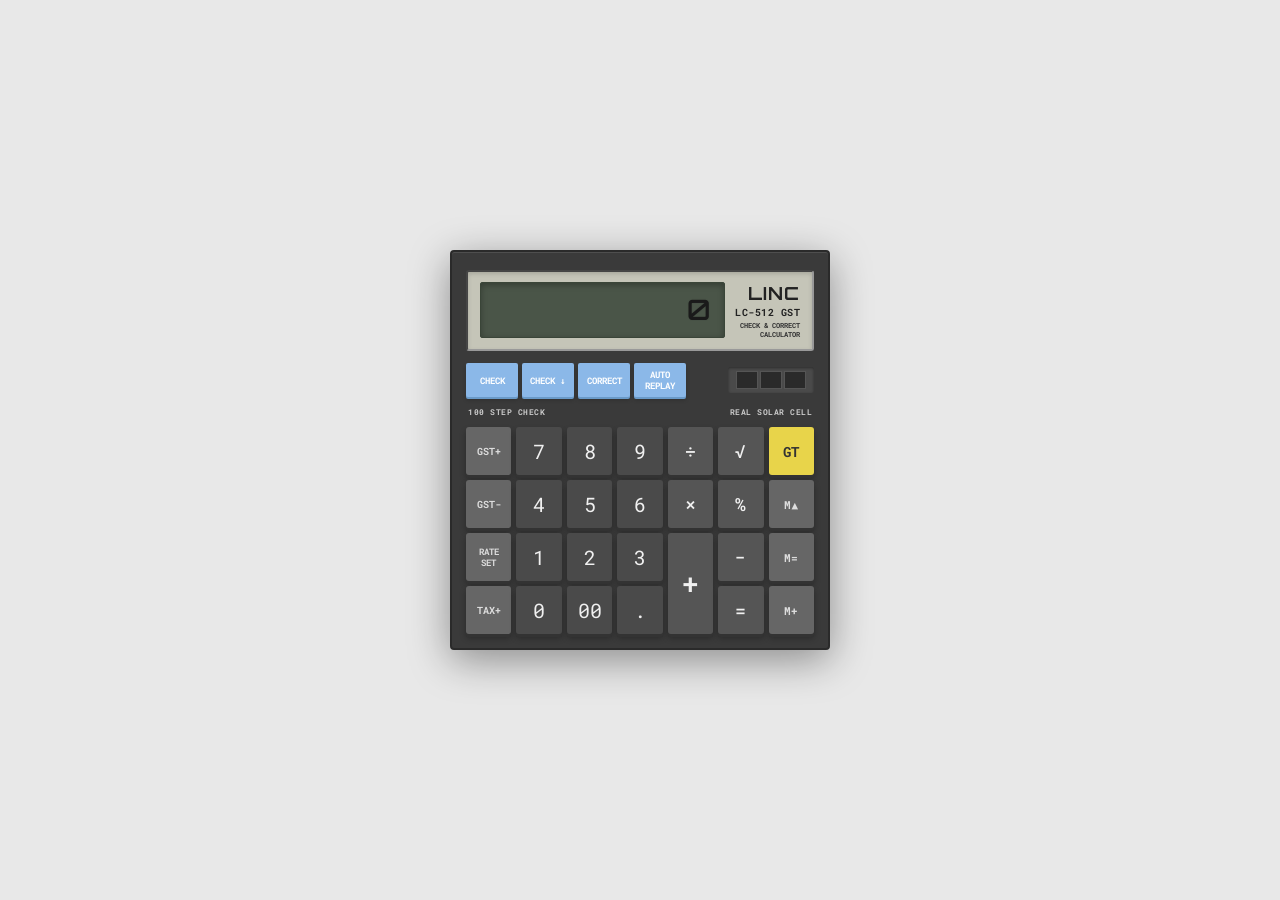
<file: linc_calculator.html>
<!DOCTYPE html>
<html lang="en">
<head>
    <meta charset="UTF-8">
    <meta name="viewport" content="width=device-width, initial-scale=1.0">
    <title>LINC LC-512 GST Calculator</title>
    <style>
        @import url('https://fonts.googleapis.com/css2?family=Orbitron:wght@400;500;700&family=Roboto+Mono:wght@400;500&display=swap');

        * {
            margin: 0;
            padding: 0;
            box-sizing: border-box;
        }

        body {
            min-height: 100vh;
            display: flex;
            justify-content: center;
            align-items: center;
            background: #e8e8e8;
            font-family: 'Roboto Mono', monospace;
            padding: 20px;
        }

        .calculator-body {
            background: #3a3a3a;
            border-radius: 4px;
            padding: 18px 14px 14px 14px;
            width: 380px;
            box-shadow:
                0 10px 40px rgba(0,0,0,0.4),
                inset 0 1px 0 rgba(255,255,255,0.1);
            border: 2px solid #2a2a2a;
        }

        .display-area {
            background: #c5c5b8;
            border-radius: 3px;
            padding: 10px 12px;
            margin-bottom: 12px;
            display: flex;
            justify-content: space-between;
            align-items: flex-start;
            border: 2px inset #999;
            box-shadow: inset 0 2px 4px rgba(0,0,0,0.15);
        }

        .display-screen {
            background: #4a5548;
            border-radius: 2px;
            padding: 8px 12px;
            flex: 1;
            margin-right: 10px;
            min-height: 56px;
            display: flex;
            flex-direction: column;
            justify-content: center;
            align-items: flex-end;
            box-shadow: inset 0 2px 6px rgba(0,0,0,0.3);
            border: 1px solid #3a4538;
        }

        .display-text {
            font-family: 'Orbitron', monospace;
            color: #1a1a1a;
            font-size: 28px;
            font-weight: 500;
            letter-spacing: 2px;
            text-shadow: 0 0 1px rgba(0,0,0,0.3);
        }

        .brand-area {
            display: flex;
            flex-direction: column;
            align-items: flex-end;
            gap: 2px;
        }

        .brand-name {
            font-family: 'Orbitron', sans-serif;
            font-size: 18px;
            font-weight: 700;
            color: #222;
            letter-spacing: 1px;
        }

        .model-name {
            font-size: 10px;
            font-weight: 700;
            color: #222;
            letter-spacing: 0.5px;
        }

        .feature-text {
            font-size: 7px;
            color: #333;
            font-weight: 700;
            text-align: right;
            line-height: 1.3;
        }

        .top-controls {
            display: flex;
            justify-content: space-between;
            align-items: center;
            margin-bottom: 10px;
            gap: 6px;
        }

        .func-buttons {
            display: flex;
            gap: 4px;
        }

        .func-btn {
            background: #8bb8e8;
            border: none;
            border-radius: 2px;
            padding: 6px 8px;
            font-size: 9px;
            font-weight: 700;
            color: #fff;
            cursor: pointer;
            box-shadow: 0 2px 0 #6a9ac8, 0 3px 4px rgba(0,0,0,0.2);
            transition: all 0.1s;
            font-family: 'Roboto Mono', monospace;
            min-width: 52px;
            text-align: center;
        }

        .func-btn:active {
            transform: translateY(2px);
            box-shadow: 0 0 0 #6a9ac8, inset 0 2px 4px rgba(0,0,0,0.2);
        }

        .solar-panel {
            background: #4a4a4a;
            border-radius: 2px;
            padding: 4px 8px;
            display: flex;
            gap: 2px;
            box-shadow: inset 0 1px 3px rgba(0,0,0,0.4);
        }

        .solar-cell {
            width: 22px;
            height: 18px;
            background: #2a2a2a;
            border: 1px solid #555;
        }

        .labels-row {
            display: flex;
            justify-content: space-between;
            margin-bottom: 10px;
            padding: 0 2px;
        }

        .label-left {
            font-size: 8px;
            color: #ccc;
            font-weight: 700;
            letter-spacing: 0.5px;
        }

        .label-right {
            font-size: 8px;
            color: #ccc;
            font-weight: 700;
            letter-spacing: 0.5px;
        }

        .keypad {
            display: grid;
            grid-template-columns: 1fr 1fr 1fr 1fr 1fr 1fr 1fr;
            grid-template-rows: repeat(4, 48px);
            gap: 5px;
        }

        .key {
            background: #555;
            border: none;
            border-radius: 3px;
            color: #ddd;
            font-family: 'Roboto Mono', monospace;
            font-size: 16px;
            font-weight: 500;
            cursor: pointer;
            box-shadow: 0 3px 0 #333, 0 4px 6px rgba(0,0,0,0.3);
            transition: all 0.08s;
            display: flex;
            align-items: center;
            justify-content: center;
            position: relative;
            user-select: none;
        }

        .key:active {
            transform: translateY(3px);
            box-shadow: 0 0 0 #333, inset 0 2px 4px rgba(0,0,0,0.3);
        }

        .key-num {
            background: #4a4a4a;
            color: #f0f0f0;
            font-size: 20px;
            font-weight: 400;
        }

        .key-op {
            background: #555;
            color: #f0f0f0;
            font-size: 18px;
        }

        .key-special {
            background: #666;
            color: #ddd;
            font-size: 11px;
            font-weight: 700;
        }

        .key-yellow {
            background: #e8d44a;
            color: #333;
            font-size: 14px;
            font-weight: 700;
        }

        .key-yellow:active {
            box-shadow: 0 0 0 #b8a43a, inset 0 2px 4px rgba(0,0,0,0.2);
        }

        .key-tall {
            grid-row: span 2;
            font-size: 28px;
        }

        .key-gst {
            font-size: 10px;
            font-weight: 700;
        }

        .key-rate {
            font-size: 9px;
            font-weight: 700;
        }

        .key-tax {
            font-size: 10px;
            font-weight: 700;
        }

        /* Specific button placements */
        .r1c1 { grid-column: 1; grid-row: 1; }
        .r1c2 { grid-column: 2; grid-row: 1; }
        .r1c3 { grid-column: 3; grid-row: 1; }
        .r1c4 { grid-column: 4; grid-row: 1; }
        .r1c5 { grid-column: 5; grid-row: 1; }
        .r1c6 { grid-column: 6; grid-row: 1; }
        .r1c7 { grid-column: 7; grid-row: 1; }

        .r2c1 { grid-column: 1; grid-row: 2; }
        .r2c2 { grid-column: 2; grid-row: 2; }
        .r2c3 { grid-column: 3; grid-row: 2; }
        .r2c4 { grid-column: 4; grid-row: 2; }
        .r2c5 { grid-column: 5; grid-row: 2; }
        .r2c6 { grid-column: 6; grid-row: 2; }
        .r2c7 { grid-column: 7; grid-row: 2; }

        .r3c1 { grid-column: 1; grid-row: 3; }
        .r3c2 { grid-column: 2; grid-row: 3; }
        .r3c3 { grid-column: 3; grid-row: 3; }
        .r3c4 { grid-column: 4; grid-row: 3; }
        .r3c5 { grid-column: 5; grid-row: 3 / span 2; }
        .r3c6 { grid-column: 6; grid-row: 3; }
        .r3c7 { grid-column: 7; grid-row: 3; }

        .r4c1 { grid-column: 1; grid-row: 4; }
        .r4c2 { grid-column: 2; grid-row: 4; }
        .r4c3 { grid-column: 3; grid-row: 4; }
        .r4c4 { grid-column: 4; grid-row: 4; }
        .r4c6 { grid-column: 6; grid-row: 4; }
        .r4c7 { grid-column: 7; grid-row: 4; }

        @media (max-width: 420px) {
            .calculator-body {
                width: 100%;
                max-width: 360px;
                padding: 14px 10px 10px 10px;
            }
            .keypad {
                grid-template-rows: repeat(4, 44px);
                gap: 4px;
            }
            .key {
                font-size: 14px;
            }
            .key-num {
                font-size: 18px;
            }
            .display-text {
                font-size: 24px;
            }
        }
    </style>
</head>
<body>
    <div class="calculator-body">
        <!-- Display Area -->
        <div class="display-area">
            <div class="display-screen">
                <div class="display-text" id="display">0</div>
            </div>
            <div class="brand-area">
                <div class="brand-name">LINC</div>
                <div class="model-name">LC-512 GST</div>
                <div class="feature-text">CHECK &amp; CORRECT<br>CALCULATOR</div>
            </div>
        </div>

        <!-- Top Function Buttons -->
        <div class="top-controls">
            <div class="func-buttons">
                <button class="func-btn" onclick="checkUp()">CHECK</button>
                <button class="func-btn" onclick="checkDown()">CHECK &darr;</button>
                <button class="func-btn" onclick="correct()">CORRECT</button>
                <button class="func-btn" onclick="autoReplay()">AUTO<br>REPLAY</button>
            </div>
            <div class="solar-panel">
                <div class="solar-cell"></div>
                <div class="solar-cell"></div>
                <div class="solar-cell"></div>
            </div>
        </div>

        <!-- Labels -->
        <div class="labels-row">
            <span class="label-left">100 STEP CHECK</span>
            <span class="label-right">REAL SOLAR CELL</span>
        </div>

        <!-- Keypad -->
        <div class="keypad">
            <!-- Row 1 -->
            <button class="key key-special key-gst r1c1" onclick="gstPlus()">GST+</button>
            <button class="key key-num r1c2" onclick="inputNum('7')">7</button>
            <button class="key key-num r1c3" onclick="inputNum('8')">8</button>
            <button class="key key-num r1c4" onclick="inputNum('9')">9</button>
            <button class="key key-op r1c5" onclick="setOp('/')">&divide;</button>
            <button class="key key-op r1c6" onclick="sqrt()">&radic;</button>
            <button class="key key-yellow r1c7" onclick="grandTotal()">GT</button>

            <!-- Row 2 -->
            <button class="key key-special key-gst r2c1" onclick="gstMinus()">GST-</button>
            <button class="key key-num r2c2" onclick="inputNum('4')">4</button>
            <button class="key key-num r2c3" onclick="inputNum('5')">5</button>
            <button class="key key-num r2c4" onclick="inputNum('6')">6</button>
            <button class="key key-op r2c5" onclick="setOp('*')">&times;</button>
            <button class="key key-op r2c6" onclick="percent()">%</button>
            <button class="key key-special r2c7" onclick="memoryRecall()">M&#9650;</button>

            <!-- Row 3 -->
            <button class="key key-special key-rate r3c1" onclick="rateSet()">RATE<br>SET</button>
            <button class="key key-num r3c2" onclick="inputNum('1')">1</button>
            <button class="key key-num r3c3" onclick="inputNum('2')">2</button>
            <button class="key key-num r3c4" onclick="inputNum('3')">3</button>
            <button class="key key-op key-tall r3c5" onclick="setOp('+')">+</button>
            <button class="key key-op r3c6" onclick="setOp('-')">&minus;</button>
            <button class="key key-special r3c7" onclick="memoryEquals()">M=</button>

            <!-- Row 4 -->
            <button class="key key-special key-tax r4c1" onclick="taxPlus()">TAX+</button>
            <button class="key key-num r4c2" onclick="inputNum('0')">0</button>
            <button class="key key-num r4c3" onclick="inputNum('00')">00</button>
            <button class="key key-num r4c4" onclick="inputDecimal()">.</button>
            <button class="key key-op r4c6" onclick="calculate()">=</button>
            <button class="key key-special r4c7" onclick="memoryPlus()">M+</button>
        </div>
    </div>

    <script>
        let display = document.getElementById('display');
        let current = '0';
        let prev = null;
        let op = null;
        let resetNext = false;
        let memory = 0;
        let history = [];
        let historyIndex = -1;
        let taxRate = 0;
        let gstRate = 0;

        function updateDisplay() {
            let text = current;
            if (text.length > 12) {
                text = parseFloat(text).toExponential(6);
            }
            display.textContent = text;
        }

        function inputNum(n) {
            if (resetNext) {
                current = '';
                resetNext = false;
            }
            if (current === '0' && n !== '00') {
                current = n;
            } else if (current === '0' && n === '00') {
                current = '0';
            } else {
                current += n;
            }
            updateDisplay();
        }

        function inputDecimal() {
            if (resetNext) {
                current = '0';
                resetNext = false;
            }
            if (!current.includes('.')) {
                current += '.';
            }
            updateDisplay();
        }

        function setOp(operation) {
            if (op !== null && !resetNext) {
                calculate();
            }
            prev = parseFloat(current);
            op = operation;
            resetNext = true;
        }

        function calculate() {
            if (op === null || prev === null) return;
            let curr = parseFloat(current);
            let result;
            switch (op) {
                case '+': result = prev + curr; break;
                case '-': result = prev - curr; break;
                case '*': result = prev * curr; break;
                case '/':
                    if (curr === 0) { result = 'Error'; break; }
                    result = prev / curr; break;
                default: return;
            }
            if (result !== 'Error') {
                result = Math.round(result * 1000000000) / 1000000000;
                result = result.toString();
                if (result.length > 12) result = parseFloat(result).toExponential(6);
            }
            history.push({ prev, op, curr, result });
            historyIndex = history.length - 1;
            current = result.toString();
            prev = null;
            op = null;
            resetNext = true;
            updateDisplay();
        }

        function sqrt() {
            let val = parseFloat(current);
            if (val < 0) { current = 'Error'; }
            else {
                let r = Math.sqrt(val);
                r = Math.round(r * 1000000000) / 1000000000;
                current = r.toString();
            }
            resetNext = true;
            updateDisplay();
        }

        function percent() {
            let val = parseFloat(current);
            current = (val / 100).toString();
            updateDisplay();
        }

        function grandTotal() {
            // GT sums all previous calculation results
            let total = history.reduce((sum, h) => {
                let r = parseFloat(h.result);
                return isNaN(r) ? sum : sum + r;
            }, 0);
            total = Math.round(total * 1000000000) / 1000000000;
            current = total.toString();
            resetNext = true;
            updateDisplay();
        }

        // Memory functions
        function memoryPlus() {
            memory += parseFloat(current) || 0;
            resetNext = true;
        }

        function memoryRecall() {
            current = memory.toString();
            resetNext = true;
            updateDisplay();
        }

        function memoryEquals() {
            current = memory.toString();
            resetNext = true;
            updateDisplay();
        }

        // GST / Tax functions
        function rateSet() {
            gstRate = parseFloat(current) || 0;
            taxRate = gstRate;
            resetNext = true;
        }

        function gstPlus() {
            let val = parseFloat(current) || 0;
            let result = val + (val * gstRate / 100);
            result = Math.round(result * 1000000000) / 1000000000;
            current = result.toString();
            resetNext = true;
            updateDisplay();
        }

        function gstMinus() {
            let val = parseFloat(current) || 0;
            let result = val - (val * gstRate / 100);
            result = Math.round(result * 1000000000) / 1000000000;
            current = result.toString();
            resetNext = true;
            updateDisplay();
        }

        function taxPlus() {
            let val = parseFloat(current) || 0;
            let result = val + (val * taxRate / 100);
            result = Math.round(result * 1000000000) / 1000000000;
            current = result.toString();
            resetNext = true;
            updateDisplay();
        }

        // Check & Correct functions
        function checkUp() {
            if (history.length === 0) return;
            historyIndex = Math.max(0, historyIndex - 1);
            let h = history[historyIndex];
            current = h.result.toString();
            updateDisplay();
        }

        function checkDown() {
            if (history.length === 0) return;
            historyIndex = Math.min(history.length - 1, historyIndex + 1);
            let h = history[historyIndex];
            current = h.result.toString();
            updateDisplay();
        }

        function correct() {
            if (history.length > 0 && historyIndex >= 0) {
                history.splice(historyIndex, 1);
                if (historyIndex >= history.length) historyIndex = history.length - 1;
                if (history.length > 0) {
                    current = history[historyIndex].result.toString();
                } else {
                    current = '0';
                }
                updateDisplay();
            }
        }

        function autoReplay() {
            if (history.length === 0) return;
            let i = 0;
            let interval = setInterval(() => {
                if (i >= history.length) { clearInterval(interval); return; }
                current = history[i].result.toString();
                updateDisplay();
                i++;
            }, 600);
        }

        // Keyboard support
        document.addEventListener('keydown', (e) => {
            if (e.key >= '0' && e.key <= '9') inputNum(e.key);
            if (e.key === '.') inputDecimal();
            if (e.key === '+') setOp('+');
            if (e.key === '-') setOp('-');
            if (e.key === '*') setOp('*');
            if (e.key === '/') setOp('/');
            if (e.key === 'Enter' || e.key === '=') { e.preventDefault(); calculate(); }
            if (e.key === 'Backspace') {
                if (current.length > 1) { current = current.slice(0, -1); }
                else { current = '0'; }
                updateDisplay();
            }
            if (e.key === 'Escape') {
                current = '0'; prev = null; op = null; resetNext = false;
                updateDisplay();
            }
        });
    </script>
</body>
</html>
</file>
